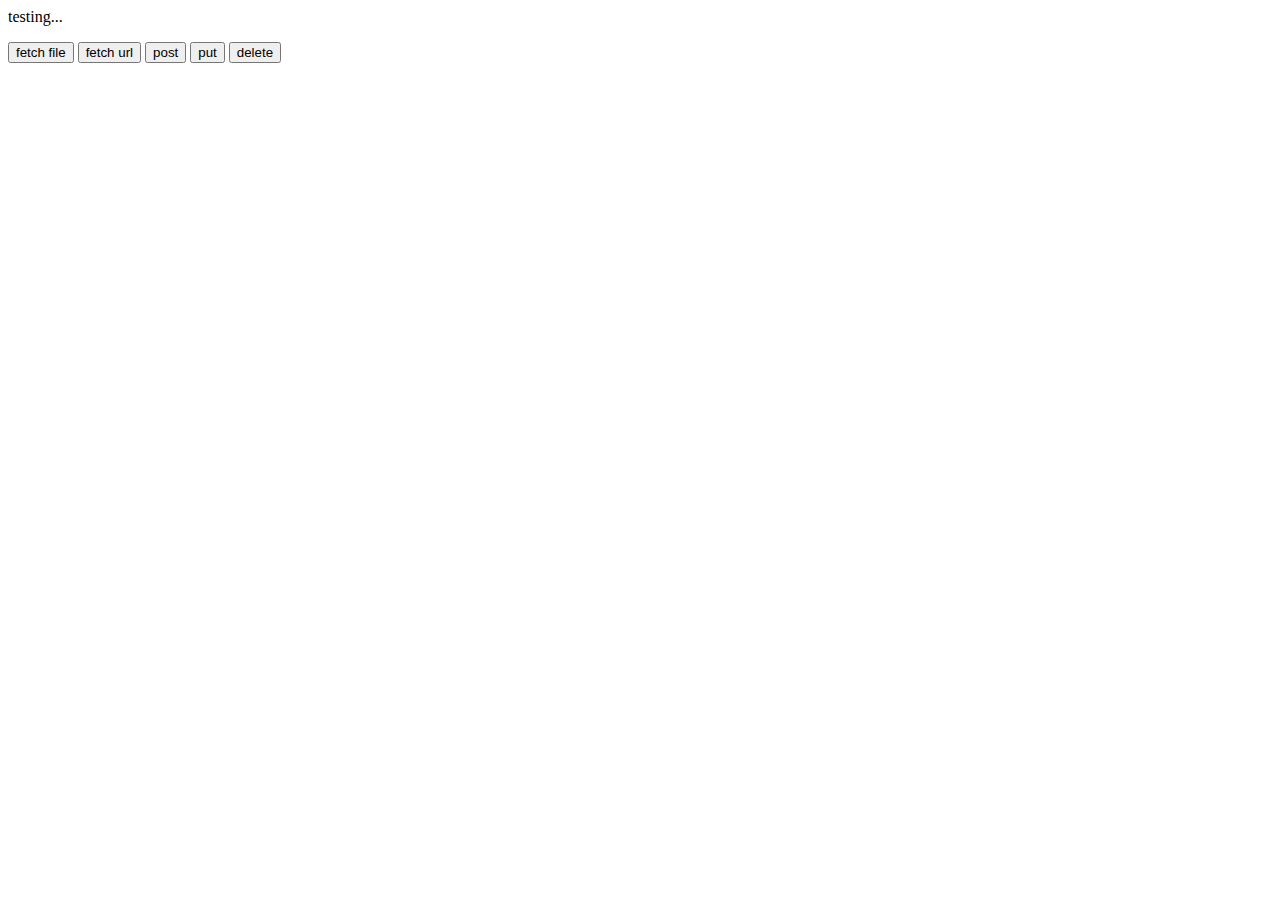
<file: index.html>
<html>
    <head>
        <title>JavaScript</title>
        <link href='/App2.css' rel='stylesheet'/>
    </head>
    <body>
        testing...
        <p id='mapi' class="app"></p>

        <div id="ajaxs">
            <button id="a">fetch file</button>
        <button id="b">fetch url</button>
        <button id="c">post</button>
        <button id="d">put</button>
        <button id="e">delete</button>
        <div id="goog"></div>
        </div>
    </body>
        <!-- <script src='App.js' ></script> -->
        <!-- <script src='App3.js' ></script> -->
        <!-- <script src='age2.js' ></script> -->

        <!-- <script src='AgeCalci.js' ></script> -->
        <script src='App5.js' ></script>
        <!-- <script>
            var date1 = new Date("10/19/1997"); 
var date2 = new Date("09/18/2019"); 
  
// To calculate the time difference of two dates 
var Difference_In_Time = date2.getTime() - date1.getTime(); 
  
// To calculate the no. of days between two dates 
var Difference_In_Days = Difference_In_Time / (1000 * 3600 * 24 * 30); 
  console.log("GEEK", Difference_In_Days)
        </script> -->
</html>
</file>
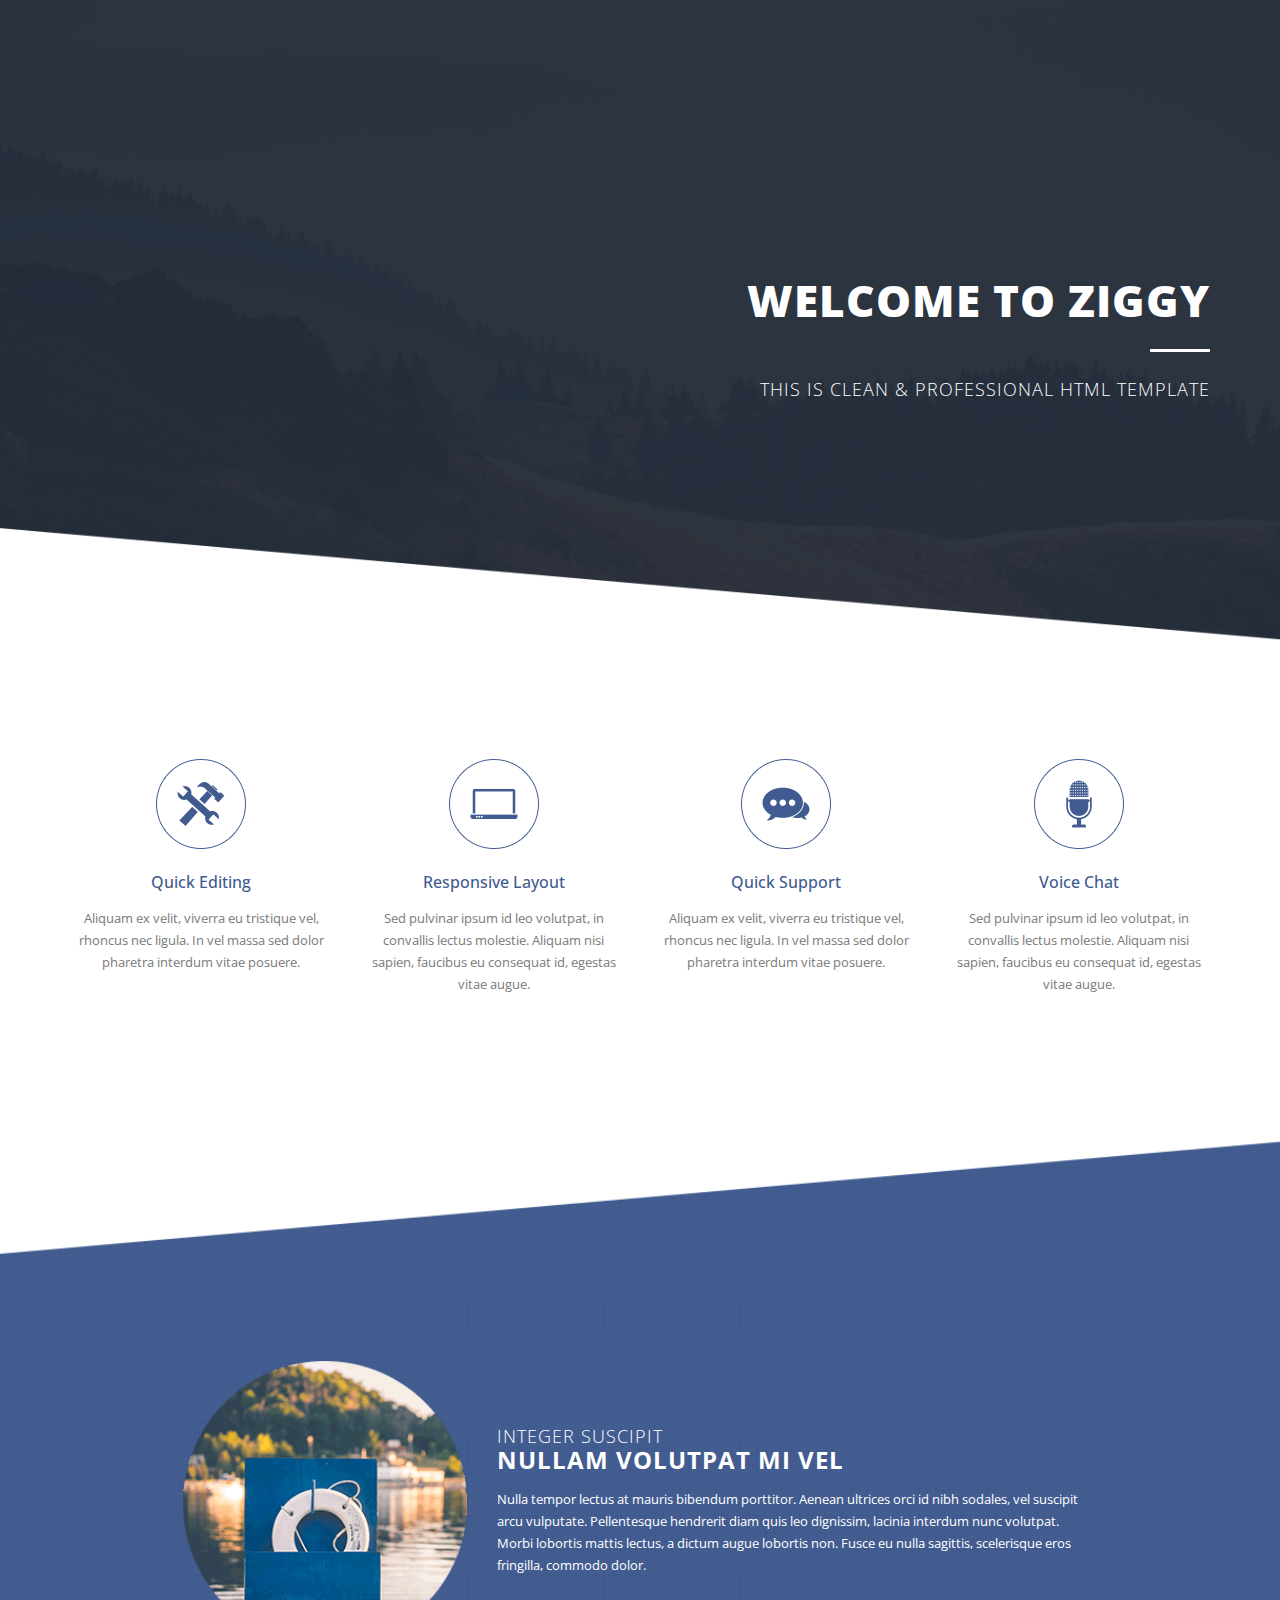
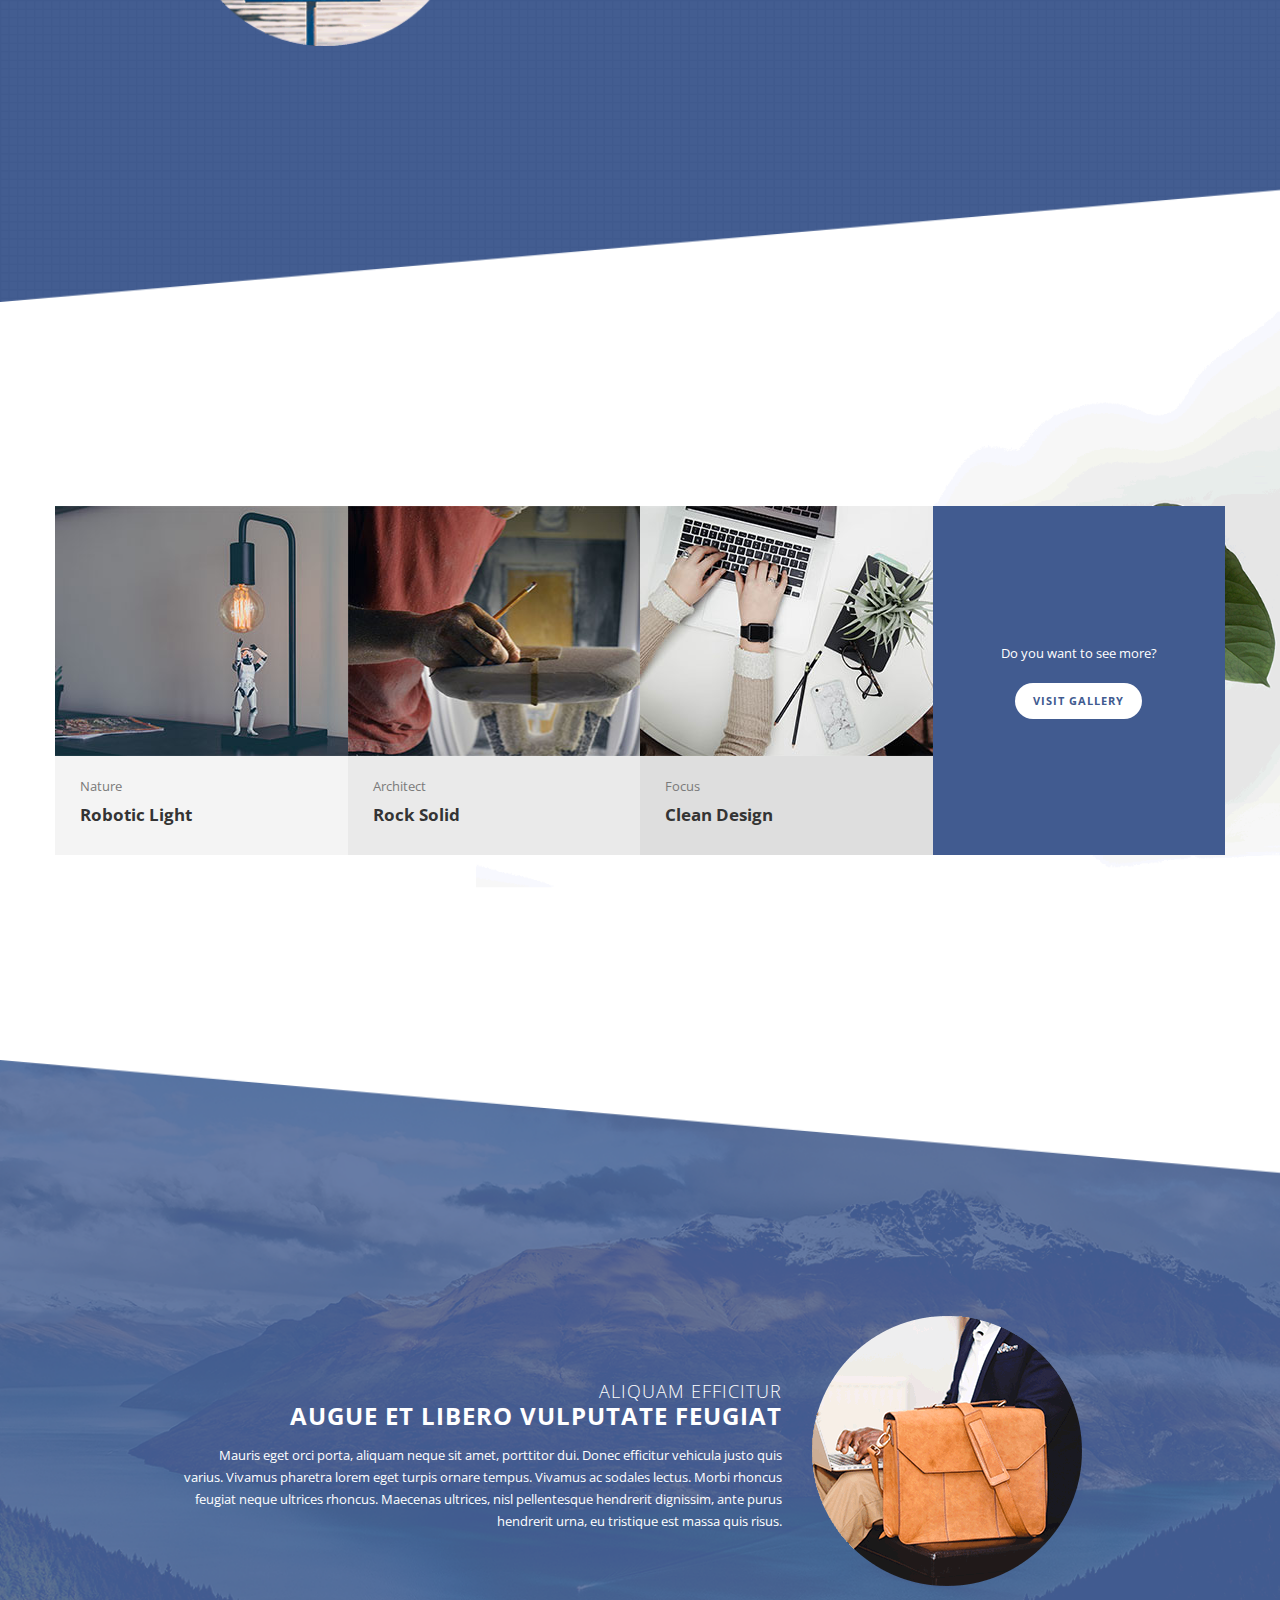
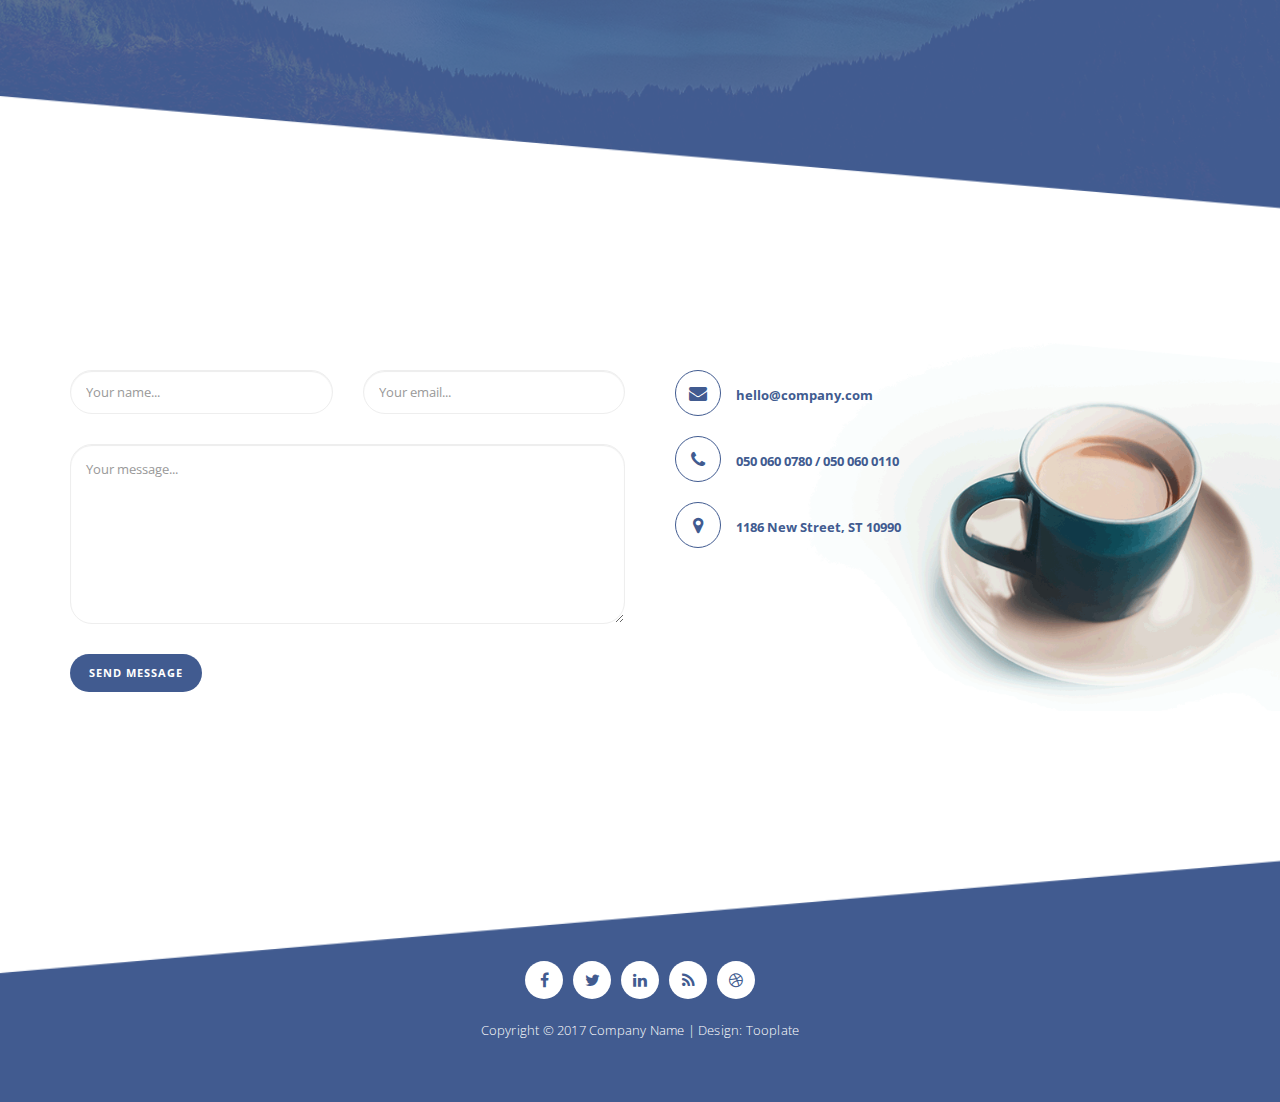
<file: 2091_ziggy/index.html>
<!doctype html>
<!--[if lt IE 7]>      <html class="no-js lt-ie9 lt-ie8 lt-ie7" lang=""> <![endif]-->
<!--[if IE 7]>         <html class="no-js lt-ie9 lt-ie8" lang=""> <![endif]-->
<!--[if IE 8]>         <html class="no-js lt-ie9" lang=""> <![endif]-->
<!--[if gt IE 8]><!--> <html class="no-js" lang=""> <!--<![endif]-->
    <head>
        <meta charset="utf-8">
        <meta http-equiv="X-UA-Compatible" content="IE=edge,chrome=1">
<!--
Template 2091 Ziggy

http://www.tooplate.com/view/2091-ziggy

-->
        <title>Ziggy HTML Template</title>
        <meta name="description" content="">
        <meta name="viewport" content="width=device-width, initial-scale=1">
        
        <link href="https://fonts.googleapis.com/css?family=Open+Sans:300,400,600,700,800" rel="stylesheet">
        <link rel="apple-touch-icon" href="apple-touch-icon.png">

        <link rel="stylesheet" href="css/bootstrap.min.css">
        <link rel="stylesheet" href="css/bootstrap-theme.min.css">
        <link rel="stylesheet" href="css/fontAwesome.css">
        <link rel="stylesheet" href="css/tooplate-style.css">
        <link rel="stylesheet" href="./css/super.css" >

        <script src="js/vendor/modernizr-2.8.3-respond-1.4.2.min.js"></script>
    </head>
    <body>
        

        <section class="first-section">
          <div class="container">
            <div class="row">
              <div class="col-md-12">
                <div class="text-content">
                  <h2>Welcome To Ziggy</h2>
                  <div class="line-dec"></div>
                  <div id='bot'>
                  <span>This is clean &amp; professional html template</span>
                </div>
                </div>
              </div>
            </div>
          </div>
        </section>

        <!-- <form>
          <textarea cols="100"></textarea>
        </form>

        <div class="comp-st"  id="ste">
          <p>sjdgfbhj egkhuihfiue ewgfiue fueiwhfuiedhf ierhgif eicgfierygfierg reigeri fieruh eicgfierygfiergwuehriuhru
            ieuhfuerhofu rufhero foeruhfouhuf yfvh.
          </p>
        </div> -->

        <!-- 
        <div class="wrapper">
          <div class="sliding-background"></div>
        </div>

        <video autoplay muted loop id="myVideo">
          <source src="./rain.mp4" type="video/mp4">
          Your browser does not support HTML5 video.
        </video> -->

        <section class="second-section" id='anime-style' >
          <div class="container">
            <div class="row">
              <div class="col-md-3 col-sm-6">
                <div class="service-item" id="one">
                  <div class="icon">
                    <img src="img/first-icon.png" alt="">
                  </div>
                  <h4>Quick Editing</h4>
                  <p>Aliquam ex velit, viverra eu tristique vel, rhoncus nec ligula. In vel massa sed dolor pharetra interdum vitae posuere.</p>
                </div>
              </div>
              <div class="col-md-3 col-sm-6">
                <div class="service-item" id="two">
                  <div class="icon">
                    <img src="img/second-icon.png" alt="">
                  </div>
                  <h4>Responsive Layout</h4>
                  <p>Sed pulvinar ipsum id leo volutpat, in convallis lectus molestie. Aliquam nisi sapien, faucibus eu consequat id, egestas vitae augue.</p>
                </div>
              </div>
              <div class="col-md-3 col-sm-6">
                <div class="service-item" id="three">
                  <div class="icon">
                    <img src="img/third-icon.png" alt="">
                  </div>
                  <h4>Quick Support</h4>
                  <p>Aliquam ex velit, viverra eu tristique vel, rhoncus nec ligula. In vel massa sed dolor pharetra interdum vitae posuere.</p>
                </div>
              </div>
              <div class="col-md-3 col-sm-6">
                <div class="service-item" id="four">
                  <div class="icon">
                    <img src="img/fourth-icon.png" alt="">
                  </div>
                  <h4>Voice Chat</h4>
                  <p>Sed pulvinar ipsum id leo volutpat, in convallis lectus molestie. Aliquam nisi sapien, faucibus eu consequat id, egestas vitae augue.</p>
                </div>
              </div>
            </div>
          </div>
        </section>

        <section class="third-section">
          <div class="container">
            <div class="row">
              <div class="col-md-10 col-md-offset-1">
                <div class="left-image col-md-4">
                  <img src="img/left-image.png" alt="">
                </div>
                <div class="right-text col-md-8">
                  <div id="right-text">
                  <h4><em>Integer suscipit</em><br>Nullam volutpat mi vel</h4>
                  <p>Nulla tempor lectus at mauris bibendum porttitor. Aenean ultrices orci id nibh sodales, vel suscipit arcu vulputate. Pellentesque hendrerit diam quis leo dignissim, lacinia interdum nunc volutpat. Morbi lobortis mattis lectus, a dictum augue lobortis non. Fusce eu nulla sagittis, scelerisque eros fringilla, commodo dolor.</p>
                </div></div>
              </div>
            </div>
          </div>
        </section>

        <section class="fourth-section">
          <div class="container">
            <div class="row">
              <div class="col-md-3 col-sm-6">
                <div class="portfolio-item first-item">
                  <div class="image">
                    <a href="img/01-big-item.jpg" data-lightbox="image-1"><img src="img/first-item.jpg"></a>
                  </div>
                  <div class="text">
                    <span>Nature</span>
                    <h4>Robotic Light</h4>
                  </div>
                </div>
              </div>
              <div class="col-md-3 col-sm-6">
                <div class="portfolio-item second-item">
                  <div class="image">
                    <a href="img/02-big-item.jpg" data-lightbox="image-1"><img src="img/second-item.jpg"></a>
                  </div>
                  <div class="text">
                    <span>Architect</span>
                    <h4>Rock Solid</h4>
                  </div>
                </div>
              </div>
              <div class="col-md-3 col-sm-6">
                <div class="portfolio-item third-item">
                  <div class="image">
                    <a href="img/03-big-item.jpg" data-lightbox="image-1"><img src="img/third-item.jpg"></a>
                  </div>
                  <div class="text">
                    <span>Focus</span>
                    <h4>Clean Design</h4>
                  </div>
                </div>
              </div>
              <div class="col-md-3 col-sm-6">
                <div class="send-to-portfolio">
                  <span>Do you want to see more?</span>
                  <div class="primary-button">
                    <a href="portfolio-page.html">Visit gallery</a>
                  </div>
                </div>
              </div>
            </div>
          </div>
        </section>

        <section class="fivth-section">
          <div class="container">
            <div class="row">
              <div class="col-md-10 col-md-offset-1"> 
                <div class="left-text col-md-8">
                  <h4><em>Aliquam efficitur</em><br>augue et libero vulputate feugiat</h4>
                  <p>Mauris eget orci porta, aliquam neque sit amet, porttitor dui. Donec efficitur vehicula justo quis varius. Vivamus pharetra lorem eget turpis ornare tempus. Vivamus ac sodales lectus. Morbi rhoncus feugiat neque ultrices rhoncus. Maecenas ultrices, nisl pellentesque hendrerit dignissim, ante purus hendrerit urna, eu tristique est massa quis risus.</p>
                </div>
                <div class="right-image col-md-4">
                  <img src="img/right-image.png" alt="">
                </div>
              </div>
            </div>
          </div>
        </section>

        <section class="sixth-section">
          <div class="container">
            <div class="row">
              <div class="col-md-6">
                <div class="row">
                  <form id="contact" action="" method="post">
                    <div class="col-md-6">
                      <fieldset>
                        <input name="name" type="text" class="form-control" id="name" placeholder="Your name...">
                      </fieldset>
                    </div>
                    <div class="col-md-6">
                      <fieldset>
                        <input name="email" type="email" class="form-control" id="email" placeholder="Your email...">
                      </fieldset>
                    </div>
                    <div class="col-md-12">
                      <fieldset>
                        <textarea name="message" rows="6" class="form-control" id="message" placeholder="Your message..."></textarea>
                      </fieldset>
                    </div>
                    <div class="col-md-12">
                      <fieldset>
                        <button type="submit" id="form-submit" class="btn">Send Message</button>
                      </fieldset>
                    </div>
                  </form>
                </div>
              </div>
              <div class="col-md-5">
                <div class="right-info">
                  <ul>
                    <li><a href="#"><i class="fa fa-envelope"></i>hello@company.com</a></li>
                    <li><a href="#"><i class="fa fa-phone"></i>050 060 0780 / 050 060 0110</a></li>
                    <li><a href="#"><i class="fa fa-map-marker"></i>1186 New Street, ST 10990</a></li>
                  </ul>
                </div>
              </div>
            </div>
          </div>
        </section>

        <footer>
          <div class="container">
            <div class="row">
              <div class="col-md-12">
                <ul>
                  <li><a href="#"><i class="fa fa-facebook"></i></a></li>
                  <li><a href="#"><i class="fa fa-twitter"></i></a></li>
                  <li><a href="#"><i class="fa fa-linkedin"></i></a></li>
                  <li><a href="#"><i class="fa fa-rss"></i></a></li>
                  <li><a href="#"><i class="fa fa-dribbble"></i></a></li>
                </ul>
                <p>Copyright &copy; 2017 Company Name | Design: Tooplate</p>
              </div>
            </div>
          </div>
        </footer>

        <script src="//ajax.googleapis.com/ajax/libs/jquery/1.11.2/jquery.min.js"></script>
        <script>window.jQuery || document.write('<script src="js/vendor/jquery-1.11.2.min.js"><\/script>')</script>

        <script src="js/vendor/bootstrap.min.js"></script>

        <script src="js/plugins.js"></script>
        <script src="js/main.js"></script>
        <script src="../App4.js"></script>
        <script src="../App6.js"></script>
    </body>
</html>
</file>
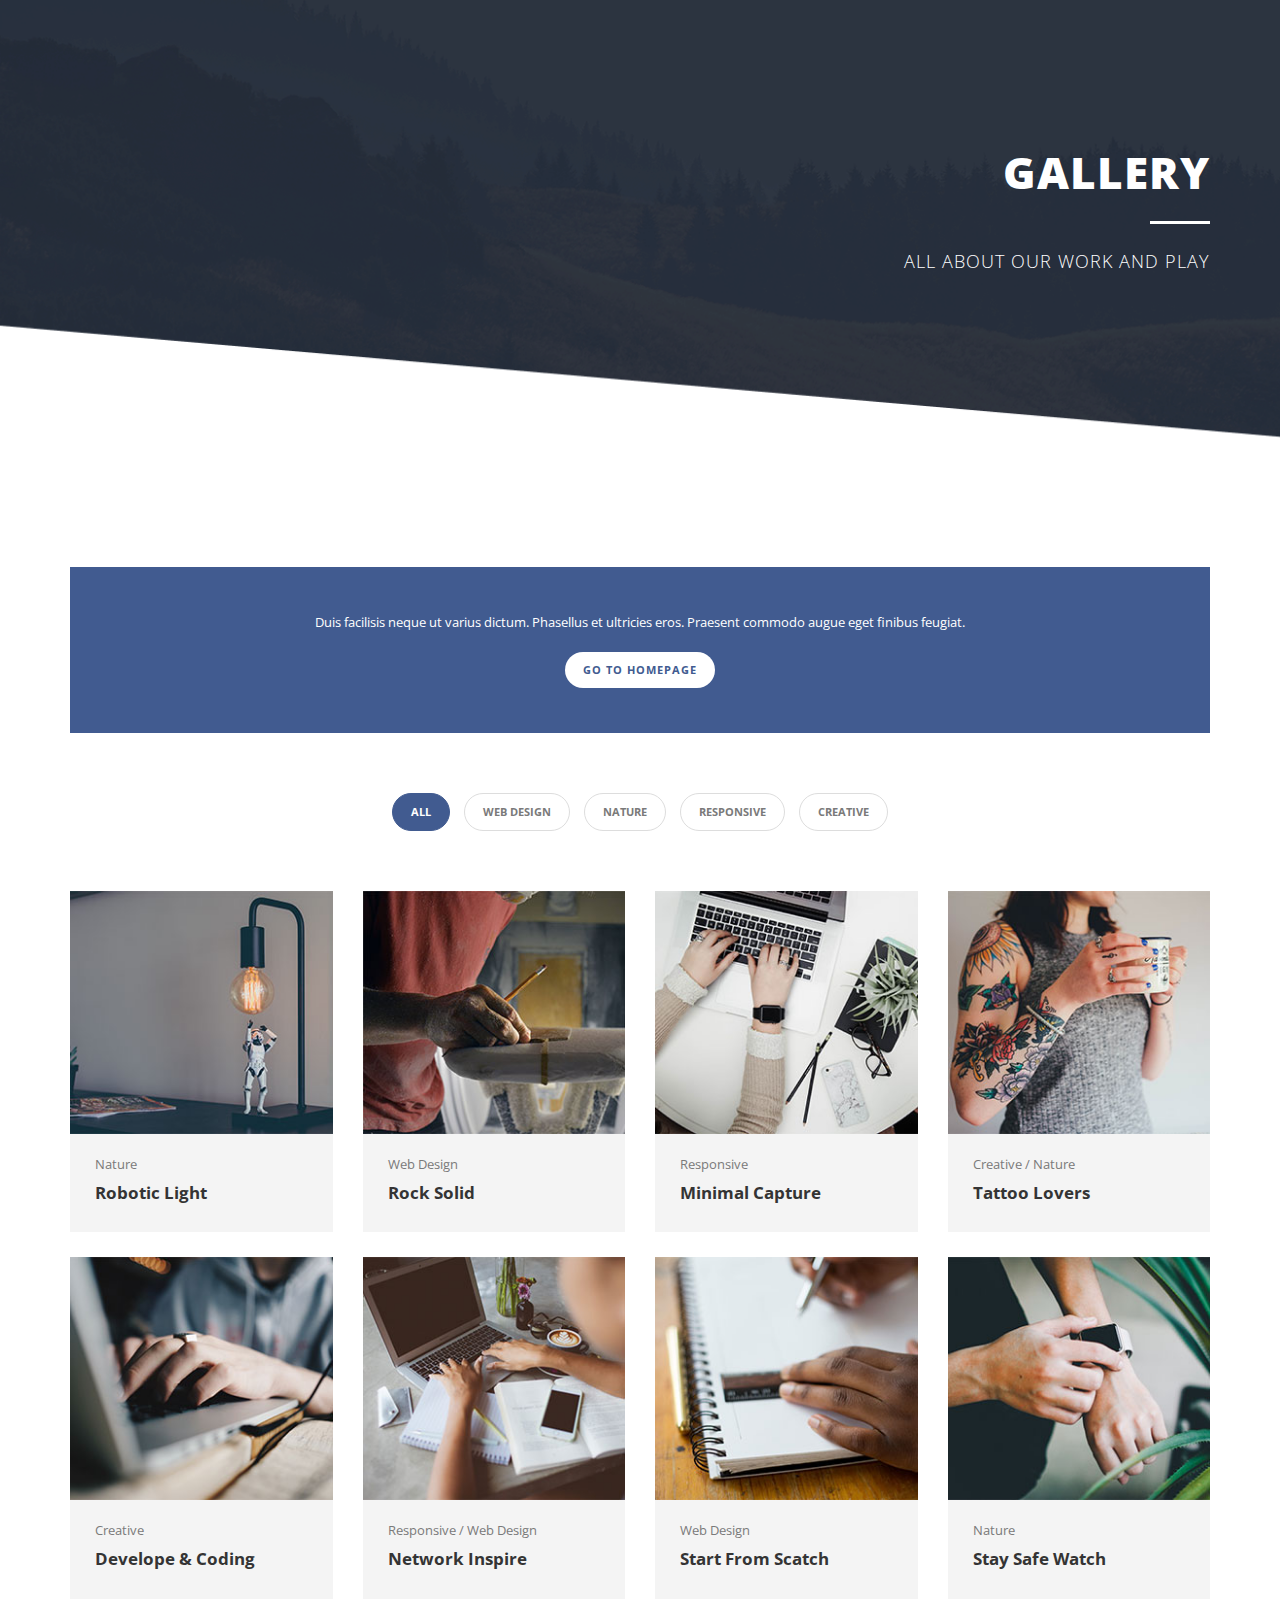
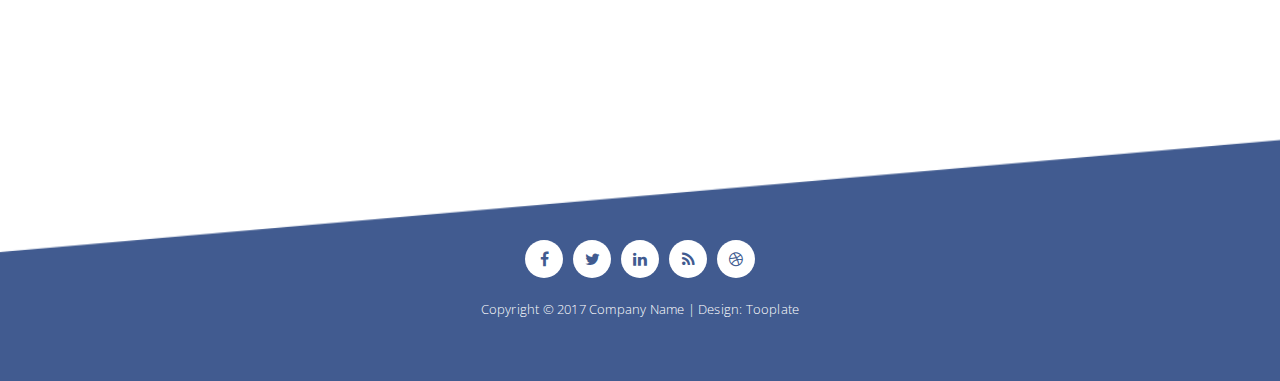
<file: 2091_ziggy/portfolio-page.html>
<!doctype html>
<!--[if lt IE 7]>      <html class="no-js lt-ie9 lt-ie8 lt-ie7" lang=""> <![endif]-->
<!--[if IE 7]>         <html class="no-js lt-ie9 lt-ie8" lang=""> <![endif]-->
<!--[if IE 8]>         <html class="no-js lt-ie9" lang=""> <![endif]-->
<!--[if gt IE 8]><!--> <html class="no-js" lang=""> <!--<![endif]-->
    <head>
        <meta charset="utf-8">
        <meta http-equiv="X-UA-Compatible" content="IE=edge,chrome=1">
<!--

Template 2091 Ziggy

http://www.tooplate.com/view/2091-ziggy

-->
        <title>Ziggy HTML Template - Portfolio Gallery</title>
        <meta name="description" content="">
        <meta name="viewport" content="width=device-width, initial-scale=1">
        
        <link href="https://fonts.googleapis.com/css?family=Open+Sans:300,400,600,700,800" rel="stylesheet">
        <link rel="apple-touch-icon" href="apple-touch-icon.png">

        <link rel="stylesheet" href="css/bootstrap.min.css">
        <link rel="stylesheet" href="css/bootstrap-theme.min.css">
        <link rel="stylesheet" href="css/fontAwesome.css">
        <link rel="stylesheet" href="css/tooplate-style.css">

        <script src="js/vendor/modernizr-2.8.3-respond-1.4.2.min.js"></script>
    </head>
    <body>
        

        <section class="first-gallery-section">
          <div class="container">
            <div class="row">
              <div class="col-md-12">
                <div class="text-content">
                  <h2>Gallery</h2>
                  <div class="line-dec"></div>
                  <span>All about our work and play</span>
                </div>
              </div>
            </div>
          </div>
        </section>


        <section class="send-to-home">
          <div class="container">
            <div class="row">
              <div class="col-md-12">
                <div class="back-to-home">
                  <span>Duis facilisis neque ut varius dictum. Phasellus et ultricies eros. Praesent commodo augue eget finibus feugiat.</span>
                  <div class="primary-button">
                    <a href="index.html">Go to homepage</a>
                  </div>
                </div>
              </div>
            </div>
          </div>
        </section>

  
        <div class="content-wrapper">
            <div class="inner-container container">
                <div class="projects-holder-3">
                    <div class="filter-categories">
                        <ul class="project-filter">
                            <li class="filter" data-filter="all"><span>All</span></li>
                            <li class="filter" data-filter="webdesign"><span>Web Design</span></li>
                            <li class="filter" data-filter="nature"><span>Nature</span></li>
                            <li class="filter" data-filter="responsive"><span>Responsive</span></li>
                            <li class="filter" data-filter="creative"><span>Creative</span></li>
                        </ul>
                    </div>
                    <div class="projects-holder">
                        <div class="row">
                            <div class="col-md-3 col-sm-6 project-item mix nature">
                              <div class="image">
                                <a href="img/01-big-item.jpg" data-lightbox="image-1"><img src="img/01-item.jpg"></a>
                              </div>
                              <div class="text">
                                <span>Nature</span>
                                <h4>Robotic Light</h4>
                              </div>
                            </div>
                            <div class="col-md-3 col-sm-6 project-item mix webdesign">
                              <div class="image">
                                <a href="img/02-big-item.jpg" data-lightbox="image-1"><img src="img/02-item.jpg"></a>
                              </div>
                              <div class="text">
                                <span>Web Design</span>
                                <h4>Rock Solid</h4>
                              </div>
                            </div>
                            <div class="col-md-3 col-sm-6 project-item mix responsive">
                              <div class="image">
                                <a href="img/03-big-item.jpg" data-lightbox="image-1"><img src="img/03-item.jpg"></a>
                              </div>
                              <div class="text">
                                <span>Responsive</span>
                                <h4>Minimal Capture</h4>
                              </div>
                            </div>
                            <div class="col-md-3 col-sm-6 project-item mix creative nature">
                              <div class="image">
                                <a href="img/04-big-item.jpg" data-lightbox="image-1"><img src="img/04-item.jpg"></a>
                              </div>
                              <div class="text">
                                <span>Creative / Nature</span>
                                <h4>Tattoo Lovers</h4>
                              </div>
                            </div>
                            <div class="col-md-3 col-sm-6 project-item mix creative">
                              <div class="image">
                                <a href="img/05-big-item.jpg" data-lightbox="image-1"><img src="img/05-item.jpg"></a>
                              </div>
                              <div class="text">
                                <span>Creative</span>
                                <h4>Develope &amp; Coding</h4>
                              </div>
                            </div>
                            <div class="col-md-3 col-sm-6 project-item mix responsive webdesign">
                              <div class="image">
                                <a href="img/06-big-item.jpg" data-lightbox="image-1"><img src="img/06-item.jpg"></a>
                              </div>
                              <div class="text">
                                <span>Responsive / Web Design</span>
                                <h4>Network Inspire</h4>
                              </div>
                            </div>
                            <div class="col-md-3 col-sm-6 project-item mix webdesign">
                              <div class="image">
                                <a href="img/07-big-item.jpg" data-lightbox="image-1"><img src="img/07-item.jpg"></a>
                              </div>
                              <div class="text">
                                <span>Web Design</span>
                                <h4>Start From Scatch</h4>
                              </div>
                            </div>
                            <div class="col-md-3 col-sm-6 project-item mix nature">
                              <div class="image">
                                <a href="img/08-big-item.jpg" data-lightbox="image-1"><img src="img/08-item.jpg"></a>
                              </div>
                              <div class="text">
                                <span>Nature</span>
                                <h4>Stay Safe Watch</h4>
                              </div>
                            </div>
                        </div>
                    </div>
                </div>
            </div>
        </div> 

        <footer>
          <div class="container">
            <div class="row">
              <div class="col-md-12">
                <ul>
                  <li><a href="#"><i class="fa fa-facebook"></i></a></li>
                  <li><a href="#"><i class="fa fa-twitter"></i></a></li>
                  <li><a href="#"><i class="fa fa-linkedin"></i></a></li>
                  <li><a href="#"><i class="fa fa-rss"></i></a></li>
                  <li><a href="#"><i class="fa fa-dribbble"></i></a></li>
                </ul>
                <p>Copyright &copy; 2017 Company Name 
                        
                        | Design: Tooplate</p>
              </div>
            </div>
          </div>
        </footer>

        <script src="//ajax.googleapis.com/ajax/libs/jquery/1.11.2/jquery.min.js"></script>
        <script>window.jQuery || document.write('<script src="js/vendor/jquery-1.11.2.min.js"><\/script>')</script>

        <script src="js/vendor/bootstrap.min.js"></script>

        <script src="js/plugins.js"></script>
        <script src="js/main.js"></script>

    </body>
</html>
</file>
<file: App2.css>
.pica{
    height:400px;
    /* visibility: hidden; */
}
.pica:hover{
    visibility: visible;
}
.app{
    width:200px;
    background-color:grey;
}
</file>
<file: 2091_ziggy/css/tooplate-style.css>
/* 

Template 2091 Ziggy

http://www.tooplate.com/view/2091-ziggy

*/

/*============
BASIC STYLE
============*/

body{
	overflow-x: hidden;
}

ul {
	padding: 0;
	margin: 0;
	list-style: none;
}

body {
	font-family: 'Open Sans', sans-serif;
}

p {
	font-size: 13px;
	color: #7a7a7a;
	line-height: 22px;
}

.primary-button a {
	text-decoration: none;
	padding: 10px 18px;
	display: inline-block;
	border-radius: 24px;
	font-size: 11px;
	text-transform: uppercase;
	font-weight: 700;
	letter-spacing: 1px;
}


/* ======================
----- FIRST SECTION------
=======================*/

.first-section {
	background-image: url(../img/first-section-bg.png);
	background-size: cover;
	width: 100%;
	background-repeat: no-repeat;
	padding: 20% 0px 20% 0px;
	/* animation: MoveToRight 1s ease-in; */
}
/* -------sanjay------------------ */
.text-content > h2{
	animation: MoveToRight 1s ease-out ;
}

@keyframes MoveToRight {
	0%{
		transform: translateX(-350px);
		opacity: 0;
	}
	100%{
		transform: translateX(0);
		opacity: 1;
	}
}

.text-content #bot{
	animation: bot 1s ease-out;
}

@keyframes bot{
	0%{
		transform: translateY(60px);
		opacity: 0;
	}
	100%{
		transform: translateY(0);
		opacity: 1;
	}
}
.text-content .line-dec{
	animation: line 0.9s ease-out;
}

@keyframes line{
	0%{
		transform: translateX(1000px);
		opacity: 0;
	}
	100%{
		transform: translateX(0);
		opacity: 1;
	}
}

.first-section .text-content {
	text-align: right;
	color: #fff;
}

.first-section .text-content h2 {
	font-size: 44px;
	text-transform: uppercase;
	font-weight: 900;
	letter-spacing: 1px;
}

.first-section .text-content .line-dec {
	width: 60px;
	height: 3px;
	background-color: #fff;
	margin: 25px 0px 25px auto;
}

.first-section .text-content span {
	font-size: 18px;
	text-transform: uppercase;
	font-weight: 300;
	letter-spacing: 1px;
}


/* ======================
---- SECOND SECTION------
=======================*/

.second-section {
	padding: 100px 0px;
	opacity: 1;
	
}

.second-section .service-item {
	text-align: center;
}

.second-section .service-item .icon img {
	max-width: 100%;
	overflow: hidden;
}

.second-section h4 {
	font-size: 16px;
	color: #415b90;
	margin-top: 25px;
	margin-bottom: 15px;
}

.second-section1 {
	padding: 100px 0px;
	opacity: 1;
	
}

.second-section1 .service-item {
	text-align: center;
}

.second-section1 .service-item .icon img {
	max-width: 100%;
	overflow: hidden;
}

.second-section1 h4 {
	font-size: 16px;
	color: #415b90;
	margin-top: 25px;
	margin-bottom: 15px;
}

.second-section1 #one {
	animation: Items 2s ease-out;
}
.second-section1 #two {
	animation: Items 1.5s ease-in;

}
.second-section1 #three {
	animation: Items 2s ease-in;
	
}
.second-section1 #four {
	animation: Items 2.5s ease-in;
	
}
.second-section1 {
	/* animation: Items 1s ease-out; */
	text-align: center;
	padding: 100px 0px;

	
}
@keyframes Items{
	0%{
		transform: scale(0);
		opacity: 0;
	}
	100%{
		transform: scale(1);
		opacity: 1;
	}
}


/* ======================
----- THIRD SECTION------
=======================*/

.third-section {
	background-image: url(../img/third-section-bg.png);
	background-size: cover;
	width: 100%;
	background-repeat: no-repeat;
	padding: 20% 0px;
}

.third-section .left-image img {
	width: 100%;
	overflow: hidden;
	text-align: center;
}

.third-section .right-text {
	display: inline;
}

.third-section1 .left-image img {
	width: 100%;
	overflow: hidden;
	text-align: center;
	animation: MoveToRight 1s ease-out ;
}

.third-section1 .right-text {
	display: inline;
	animation: line 0.9s ease-out;
}
.third-section1 #right-text {
	/* display: inline; */
	text-align: center;
	animation: line 0.9s ease-out;
}


.third-section em {
	font-size: 18px;
	font-style: normal;
	font-weight: 300;
}

.third-section h4 {
	margin-top: 60px;
	color: #fff;
	font-size: 24px;
	font-weight: 700;
	text-transform: uppercase;
	letter-spacing: 1px;
}

.third-section p {
	color: #fff;
	margin-top: 15px;
}


/* ======================
---- FOURTH SECTION -----
=======================*/

.fourth-section {
	background-image: url(../img/fourth-section-bg.png);
	background-size: cover;
	width: 100%;
	background-repeat: no-repeat;
	padding: 16% 0px;
}

.fourth-section .col-md-3 {
	padding-left: 0px;
	padding-right: 0px;
}

.fourth-section .portfolio-item img {
	width: 100%;
	overflow: hidden;
}

.fourth-section .first-item .text {
	background-color: #f4f4f4;
}

.fourth-section .second-item .text {
	background-color: #eaeaea;
}

.fourth-section .third-item .text {
	background-color: #dedede;
}

.fourth-section .portfolio-item .text {
	padding: 20px 25px;
}

.fourth-section .portfolio-item .text span {
	font-size: 13px;
	color: #7a7a7a;
}

.fourth-section .portfolio-item .text h4 {
	font-size: 17px;
	color: #343434;
	font-weight: 700;
}

.fourth-section .send-to-portfolio {
	background-color: #415b90;
	text-align: center;
	padding:  46.7% 0px;
}

.fourth-section .send-to-portfolio span {
	display: inline-block;
	font-size: 13px;
	color: #fff;
}

.fourth-section .send-to-portfolio .primary-button {
	margin-top: 20px;
}

.fourth-section .send-to-portfolio .primary-button a {
	background-color: #fff;
	color: #415b90;
}

.fourth-section .send-to-portfolio .primary-button a:hover {
	background-color: #22304d;
	color: #fff;
	transition: all 0.3s;
}


/* ======================
----- FIVTH SECTION------
=======================*/

.fivth-section {
	background-image: url(../img/fivth-section-bg.png);
	background-size: cover;
	width: 100%;
	background-repeat: no-repeat;
	padding: 20% 0px;
}

.fivth-section .right-image {
	display: inline;
}

.fivth-section .right-image img {
	max-width: 100%;
	overflow: hidden;
	text-align: center;
}

.fivth-section .left-text {
	display: inline;
	text-align: right;
}

.fivth-section em {
	font-size: 18px;
	font-style: normal;
	font-weight: 300;
}

.fivth-section h4 {
	margin-top: 60px;
	color: #fff;
	font-size: 24px;
	font-weight: 700;
	text-transform: uppercase;
	letter-spacing: 1px;
}

.fivth-section p {
	color: #fff;
	margin-top: 15px;
}


/* ======================
----- SIXTH SECTION------
=======================*/

.sixth-section {
	background-image: url(../img/sixth-section-bg.png);
	background-size: cover;
	width: 100%;
	background-repeat: no-repeat;
	padding: 10% 0px;
}

.sixth-section input {
	padding-left: 15px;
	font-size: 13px;
	color: #7a7a7a;
	border: 1px solid #eee;
	outline: none;
	height: 44px;
	border-radius: 22px;
	width: 100%;
	margin-bottom: 30px;
}

.sixth-section textarea {
	border-radius: 22px;
	border: 1px solid #eee;
	padding: 15px;
	font-size: 13px;
	color: #7a7a7a;
	outline: none;
	margin-bottom: 25px;
	height: 180px;
	max-height: 250px;
	width: 100%;
	max-width: 100%;
	max-height: 240px;
	display: inline-block;
}

.sixth-section button {
	text-decoration: none;
	padding: 10px 18px;
	display: inline-block;
	border-radius: 24px;
	font-size: 11px;
	text-transform: uppercase;
	font-weight: 700;
	background-color: #415b90;
	color: #fff;
	letter-spacing: 1px;
}

.sixth-section button:hover {
	color: #fff;
	background-color: #22304d;
	transition: all 0.3s;
}

.sixth-section .right-info {
	margin-left: 20px;
}

.sixth-section .right-info ul {
	padding: 0;
	margin: 0;
	list-style: none;
}

.sixth-section .right-info ul li {
	display: block;
	font-size: 13px;
	font-weight: 700;
	color: #415b90;
	margin-bottom: 20px;
}

.sixth-section .right-info ul li a {
	text-decoration: none;
	color: #415b90;
}

.sixth-section .right-info ul li i {
	margin-right: 15px;
	display: inline-block;
	width: 46px;
	height: 46px;
	line-height: 46px;
	text-align: center;
	color: #415b90;
	border-radius: 50%;
	border: 1px solid #415b90;
	font-size: 18px;
}

/* ======================
----- FOOTER SECTION ----
=======================*/

footer {
	text-align: center;
	background-image: url(../img/footer-bg.png);
	background-size: cover;
	width: 100%;
	background-repeat: no-repeat;
	padding: 11% 0px 4% 0px;
}

footer ul {
	padding: 0;
	margin: 0;
	list-style: none;
}

footer ul li {
	display: inline-block;
	margin: 0 3px;
}

footer ul li a {
	font-size: 16px;
	color: #415b90;
	display: inline-block;
	width: 38px;
	height: 38px;
	line-height: 38px;
	text-align: center;
	background-color: #fff;
	border-radius: 50%;
}

footer ul li a:hover {
	background-color: #22304d;
	color: #415b90;
	transition: all 0.3s;
}

footer p {
	margin-top: 20px;
	font-size: 13px;
	font-weight: 300;
	letter-spacing: 0.2px;
	color: #fff;
}

footer em {
	font-style: normal;
	font-weight: 600;
}

footer a {
	color: #fff;
}

footer a:hover {
	color: #3CF;
}


/* =====================
----- GALLERY PAGE -----
======================*/

.first-gallery-section {
	background-image: url(../img/heading-bg.png);
	background-size: cover;
	width: 100%;
	background-repeat: no-repeat;
	padding: 10% 0px 15% 0px;
}

.first-gallery-section .text-content {
	text-align: right;
	color: #fff;
}

.first-gallery-section .text-content h2 {
	font-size: 44px;
	text-transform: uppercase;
	font-weight: 900;
	letter-spacing: 1px;
}

.first-gallery-section .text-content .line-dec {
	width: 60px;
	height: 3px;
	background-color: #fff;
	margin: 25px 0px 25px auto;
}

.first-gallery-section .text-content span {
	font-size: 18px;
	text-transform: uppercase;
	font-weight: 300;
	letter-spacing: 1px;
}

.send-to-home  {
	margin-top: 100px;
	margin-bottom: 50px;
}

.send-to-home .back-to-home {
	background-color: #415b90;
	text-align: center;
	padding: 45px 0px;
}

.send-to-home .back-to-home span {
	display: inline-block;
	font-size: 13px;
	color: #fff;
}

.send-to-home .back-to-home .primary-button {
	margin-top: 20px;
}

.send-to-home .back-to-home .primary-button a {
	background-color: #fff;
	color: #415b90;
}

.send-to-home .back-to-home .primary-button a:hover {
	background-color: #22304d;
	color: #fff;
	transition: all 0.3s;
}

.filter-categories {
  text-align: center;
  margin-bottom: 20px;
  margin-top: 10px;
}

.filter-categories ul li {
  margin: 0px 5px 15px 5px;
  display: inline-block;
}

.filter-categories ul li span {
  cursor: pointer;
  color: #7a7a7a;
  border-radius: 25px;
  background: white;
  display: inline-block;
  border: 1px solid #ddd;
  padding: 10px 18px;
  font-size: 11px;
  text-transform: uppercase;
  font-weight: 700;
}

.filter-categories ul li.active span {
  background: #415b90;
  color: white;
  border: 1px solid #415b90;
}

.projects-holder .mix {
  display: none;
}

.content-wrapper {
	margin-bottom: 100px;
	text-align: center;
}

.content-wrapper .portfolio-items {
	margin-top: 30px;
}

.content-wrapper ul {
	padding: 0;
	margin: 0;
	list-style: none;
}

.content-wrapper .project-item {
	margin-top: 25px;
}

.content-wrapper .project-item img {
	width: 100%;
	overflow: hidden;
}

.content-wrapper .project-item .text {
	text-align: left;
	padding: 20px 25px;
	background-color: #f4f4f4;
}

.content-wrapper .project-item .text span {
	font-size: 13px;
	color: #7a7a7a;
}

.content-wrapper .project-item .text h4 {
	font-size: 17px;
	color: #343434;
	font-weight: 700;
}


/* ======================
-- RESPONSIVE SECTION ---
=======================*/

@media (max-width: 1200px){

	.fourth-section .send-to-portfolio {
		padding:  47.5% 0px;
	}

	.gallery-page .portfolio-items  {
		margin-right: 15px;
	}

}

@media (max-width: 992px){

	.fourth-section .send-to-portfolio {
		padding:  45.8% 0px;
	}

	.third-section {
		text-align: center;
	}

	.third-section .right-text {
		text-align: left;
	}

	.third-section .left-image img {
		width: 50%;
	}

	.fivth-section {
		text-align: center;
	}

	.fivth-section .left-text {
		text-align: left;
	}

	.fivth-section .right-image img {
		margin-top: 30px;
		width: 50%;
	}

	.sixth-section .right-info {
		text-align: left;
		margin-left: 0px;
		margin-top: 45px;
	}

}

@media (max-width: 850px){

	.send-to-home  {
		margin-top: 80px;
	}

	.first-gallery-section {
		padding: 10% 0px 40% 0px;
	}

	.first-section {
		padding: 150px 0px 200px 0px;
	}

	.first-section .text-content {
		text-align: center;
	}

	.first-section .text-content .line-dec {
		margin: 25px auto;
	}

	.second-section {
		padding: 50px 0px 0px 0px;
	}

	.second-section .service-item {
		margin-bottom: 50px;
		opacity: 1;
	}

	.third-section {
		margin-top: -50px;
		text-align: center;
		padding: 250px 0px 150px 0px;
	}

	.third-section .right-text {
		text-align: left;
	}

	.fourth-section {
		padding: 150px 0px;
	}

	.fourth-section .col-md-3 {
		padding-left: 15px;
		padding-right: 15px;
	}

	.fourth-section .portfolio-item {
		margin-bottom: 30px;
	}

	.fourth-section .send-to-portfolio {
		padding:  46% 0px;
	}

	.fivth-section {
		text-align: center;
		padding: 50px 0px 250px 0px;
	}

	.fivth-section .left-text {
		text-align: left;
		margin-bottom: 30px;
		display: inline-block;
	}

	.sixth-section {
		text-align: center;
		padding: 0px 0px 0px 0px;
	}

	.sixth-section .right-info {
		text-align: left;
		margin-left: 0px;
		margin-top: 45px;
	}

	footer {
		margin-top: -50px;
		padding: 200px 0px 20px 0px;
	}
}


@media (max-width: 590px){

	.third-section {
		text-align: center;
	}

	.third-section .left-image img {
		width: 80%;
	}

	.fivth-section {
		text-align: center;
	}

	.fivth-section .right-image img {
		width: 80%;
	}
	
}

/*========================================
----------- LIGHT BOX STYLE ------------
========================================*/

/* Preload images */
body:after {
  content: url(../img/close.png) url(../img/loading.gif) url(../img/prev.png) url(../img/next.png);
  display: none;
}

body.lb-disable-scrolling {
  overflow: hidden;
}

.lightboxOverlay {
  position: absolute;
  top: 0;
  left: 0;
  z-index: 9999;
  background-color: black;
  filter: progid:DXImageTransform.Microsoft.Alpha(Opacity=80);
  opacity: 0.8;
  display: none;
}

.lightbox {
  position: absolute;
  margin-top: 5%;
  left: 0;
  width: 100%;
  z-index: 10000;
  text-align: center;
  line-height: 0;
  font-weight: normal;
}

.lightbox .lb-image {
  display: block;
  height: auto;
  max-width: inherit;
  max-height: none;
  border-radius: 3px;

  /* Image border */
  border: 4px solid white;
}

.lightbox a img {
  border: none;
}

.lb-outerContainer {
  position: relative;
  *zoom: 1;
  width: 250px;
  height: 250px;
  margin: 0 auto;
  border-radius: 4px;

  /* Background color behind image.
     This is visible during transitions. */
  background-color: white;
}

.lb-outerContainer:after {
  content: "";
  display: table;
  clear: both;
}

.lb-loader {
  position: absolute;
  top: 43%;
  left: 0;
  height: 25%;
  width: 100%;
  text-align: center;
  line-height: 0;
}

.lb-cancel {
  display: block;
  width: 32px;
  height: 32px;
  margin: 0 auto;
  background: url(../img/loading.gif) no-repeat;
}

.lb-nav {
  position: absolute;
  top: 0;
  left: 0;
  height: 100%;
  width: 100%;
  z-index: 10;
}

.lb-container > .nav {
  left: 0;
}

.lb-nav a {
  outline: none;
  background-image: url('[data-uri]');
}

.lb-prev, .lb-next {
  height: 100%;
  cursor: pointer;
  display: block;
}

.lb-nav a.lb-prev {
  width: 34%;
  left: 0;
  float: left;
  background: url(../img/prev.png) left 48% no-repeat;
  filter: progid:DXImageTransform.Microsoft.Alpha(Opacity=0);
  opacity: 0;
  -webkit-transition: opacity 0.6s;
  -moz-transition: opacity 0.6s;
  -o-transition: opacity 0.6s;
  transition: opacity 0.6s;
}

.lb-nav a.lb-prev:hover {
  filter: progid:DXImageTransform.Microsoft.Alpha(Opacity=100);
  opacity: 1;
}

.lb-nav a.lb-next {
  width: 64%;
  right: 0;
  float: right;
  background: url(../img/next.png) right 48% no-repeat;
  filter: progid:DXImageTransform.Microsoft.Alpha(Opacity=0);
  opacity: 0;
  -webkit-transition: opacity 0.6s;
  -moz-transition: opacity 0.6s;
  -o-transition: opacity 0.6s;
  transition: opacity 0.6s;
}

.lb-nav a.lb-next:hover {
  filter: progid:DXImageTransform.Microsoft.Alpha(Opacity=100);
  opacity: 1;
}

.lb-dataContainer {
  margin: 0 auto;
  padding-top: 5px;
  *zoom: 1;
  width: 100%;
  -moz-border-radius-bottomleft: 4px;
  -webkit-border-bottom-left-radius: 4px;
  border-bottom-left-radius: 4px;
  -moz-border-radius-bottomright: 4px;
  -webkit-border-bottom-right-radius: 4px;
  border-bottom-right-radius: 4px;
}

.lb-dataContainer:after {
  content: "";
  display: table;
  clear: both;
}

.lb-data {
  padding: 0 4px;
  color: #ccc;
}

.lb-data .lb-details {
  width: 85%;
  float: left;
  text-align: left;
  line-height: 1.1em;
}

.lb-data .lb-caption {
  font-size: 13px;
  font-weight: bold;
  line-height: 1em;
}

.lb-data .lb-caption a {
  color: #4ae;
}

.lb-data .lb-number {
  display: block;
  clear: left;
  padding-bottom: 1em;
  font-size: 12px;
  color: #999999;
}

.lb-data .lb-close {
  display: block;
  float: right;
  width: 30px;
  height: 30px;
  background: url(../img/close.png) top right no-repeat;
  text-align: right;
  outline: none;
  filter: progid:DXImageTransform.Microsoft.Alpha(Opacity=70);
  opacity: 0.7;
  -webkit-transition: opacity 0.2s;
  -moz-transition: opacity 0.2s;
  -o-transition: opacity 0.2s;
  transition: opacity 0.2s;
}

.lb-data .lb-close:hover {
  cursor: pointer;
  filter: progid:DXImageTransform.Microsoft.Alpha(Opacity=100);
  opacity: 1;
}
</file>
<file: 2091_ziggy/css/super.css>
.wrapper {
    overflow: hidden;
  }
  
  .sliding-background {
    background: url("https://cdn57.androidauthority.net/wp-content/uploads/2015/11/00-best-backgrounds-and-wallpaper-apps-for-android.jpg") repeat-x;
    height: 560px;
    width: 5076px;
    animation: slide 60s linear infinite;
  }
  
  @keyframes slide {
    0% {
      transform: translate3d(1, 0, 0);
    }
    100% {
      transform: translate3d(-1692px, 0, 0);
    }
  }

  #myVideo {
    /* position: fixed; */
    right: 0;
    bottom: 0;
    min-width: 100%; 
    min-height: 100%;
  }
  .comp-st{
    border: 1px solid;
    background: url(../img/third-item.jpg);
    background-color: azure;
    width:294px;
    height:252px;
    word-break: normal;
    position: absolute;
    box-shadow: 1px 1px 12px 1px black;

  }
  .comp-st > p {
visibility: hidden;
opacity: 0;
  transition: visibility 0s, opacity 0.7s linear;
 position: relative;
 color: white;
 font-weight: 100px;
 background: rgba(66, 66, 66, 0.479);
 margin-top: 162px;
  }
  .comp-st:hover > p{
    visibility: visible;
    opacity: 1;

  }
</file>
